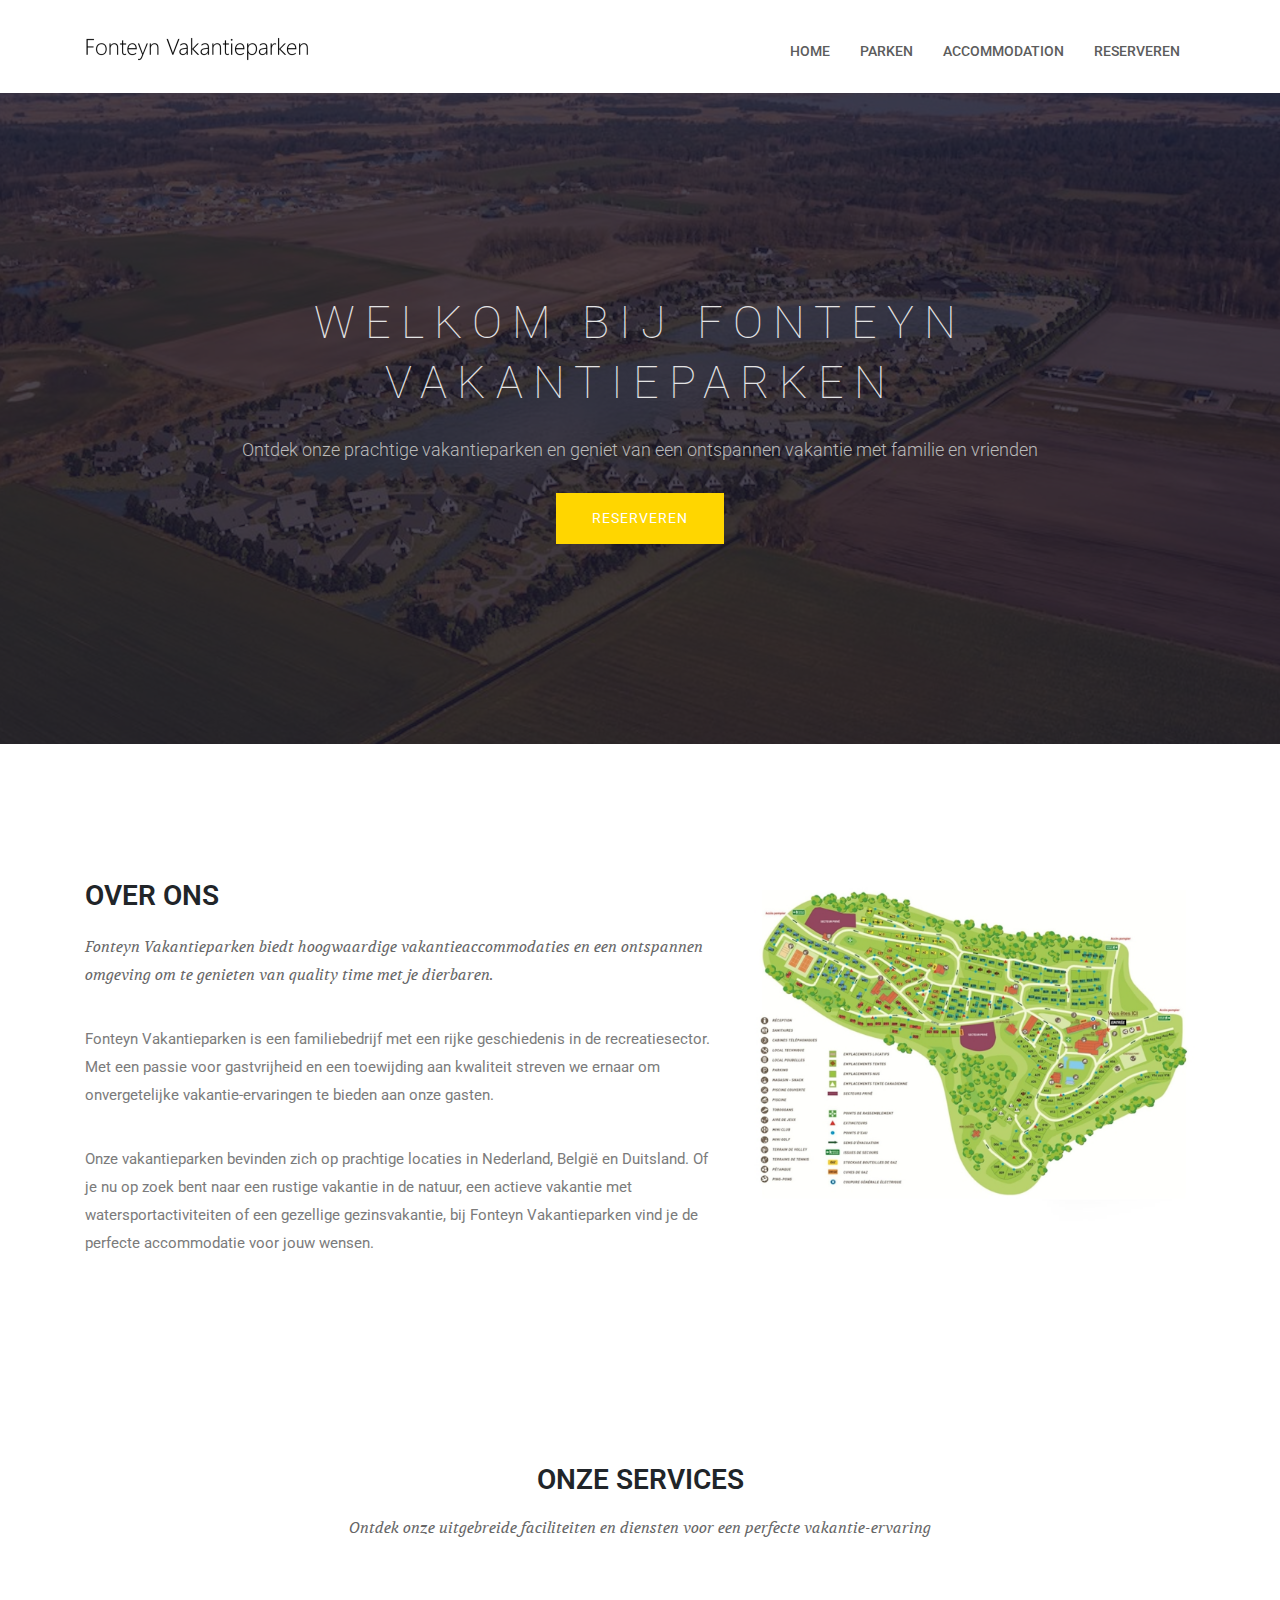
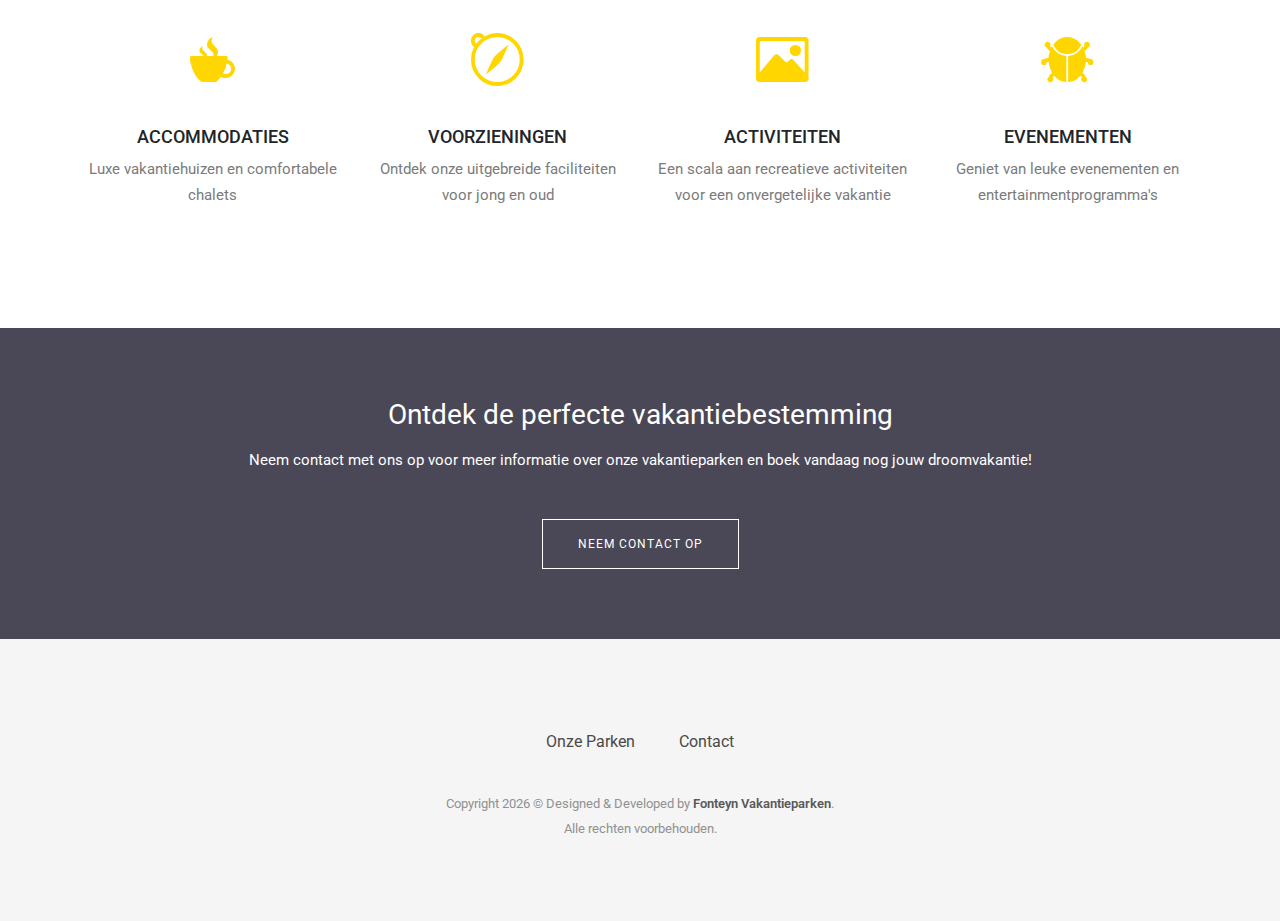
<file: index.html>
<!DOCTYPE html>
<html lang="nl">
<head>
  <meta charset="utf-8">
  <title>Fonteyn Vakantieparken</title>
  <meta http-equiv="X-UA-Compatible" content="IE=edge">
  <meta name="description" content="Fonteyn Vakantieparken">
  <meta name="viewport" content="width=device-width, initial-scale=1.0, maximum-scale=5.0">
  <meta name="author" content="Fonteyn Vakantieparken">
  <link rel="shortcut icon" type="image/x-icon" href="images/favicon.ico"/>
  <link rel="stylesheet" href="plugins/bootstrap/bootstrap.min.css">
  <link rel="stylesheet" href="plugins/Ionicons/css/ionicons.min.css">
  <link rel="stylesheet" href="plugins/animate-css/animate.css">
  <link rel="stylesheet" href="plugins/magnific-popup/magnific-popup.css">
  <link rel="stylesheet" href="plugins/slick/slick.css">
  <link rel="stylesheet" href="css/style.css">
</head>
<body id="body">
<header class="navigation">
  <div class="container">
    <div class="row">
      <div class="col-lg-12">
        <nav class="navbar navbar-expand-lg p-0">
          <a class="navbar-brand" href="index">
            <img src="images/logo.png" alt="Logo" style="height: 30px;">
          </a>
          <button class="navbar-toggler collapsed" type="button" data-toggle="collapse" data-target="#navbarsExample09" aria-controls="navbarsExample09" aria-expanded="false" aria-label="Toggle navigation">
            <span class="ion-android-menu"></span>
          </button>
          <div class="collapse navbar-collapse ml-auto" id="navbarsExample09">
            <ul class="navbar-nav ml-auto">
              <li class="nav-item active">
                <a class="nav-link" href="index">Home</a>
              </li>
              <li class="nav-item @@parken">
                <a class="nav-link" href="parken">Parken</a>
              </li>
              <li class="nav-item @@contact">
                <a class="nav-link" href="contact">accommodation</a>
              </li>
              <li class="nav-item @@over-ons">
                <a class="nav-link" href="login">Reserveren</a>
              </li>
            </ul>
          </div>
        </nav>
      </div>
    </div>
  </div>
</header>

<section class="slider">
  <div class="container">
    <div class="row">
      <div class="col-md-12">
        <div class="block">
          <h1 class="animated fadeInUp">Welkom bij Fonteyn Vakantieparken</h1>
          <p class="animated fadeInUp">Ontdek onze prachtige vakantieparken en geniet van een ontspannen vakantie met familie en vrienden</p>
          <a href="register" class="btn btn-main animated fadeInUp">Reserveren</a>
        </div>
      </div>
    </div>
  </div>
</section>

<section class="about section">
  <div class="container">
    <div class="row">
      <div class="col-md-7">
        <div class="block">
          <div class="section-title">
            <h2>Over ons</h2>
            <p>Fonteyn Vakantieparken biedt hoogwaardige vakantieaccommodaties en een ontspannen omgeving om te genieten van quality time met je dierbaren.</p>
          </div>
          <p>Fonteyn Vakantieparken is een familiebedrijf met een rijke geschiedenis in de recreatiesector. Met een passie voor gastvrijheid en een toewijding aan kwaliteit streven we ernaar om onvergetelijke vakantie-ervaringen te bieden aan onze gasten.</p>
          <p>Onze vakantieparken bevinden zich op prachtige locaties in Nederland, België en Duitsland. Of je nu op zoek bent naar een rustige vakantie in de natuur, een actieve vakantie met watersportactiviteiten of een gezellige gezinsvakantie, bij Fonteyn Vakantieparken vind je de perfecte accommodatie voor jouw wensen.</p>
        </div>
      </div>
      <div class="col-md-5">
        <div class="block">
          <img src="images/wrapper-img.png" alt="Img">
        </div>
      </div>
    </div>
  </div>
</section>

<section class="service">
  <div class="container">
    <div class="row">
      <div class="col-12 text-center">
        <div class="section-title">
          <h2>Onze Services</h2>
          <p>Ontdek onze uitgebreide faciliteiten en diensten voor een perfecte vakantie-ervaring</p>
        </div>
      </div>
    </div>
    <div class="row">
      <div class="col-lg-3 col-md-4 col-sm-6">
        <div class="service-item">
          <i class="icon ion-coffee"></i>
          <h4>Accommodaties</h4>
          <p>Luxe vakantiehuizen en comfortabele chalets</p>
        </div>
      </div>
      <div class="col-lg-3 col-md-4 col-sm-6">
        <div class="service-item">
          <i class="ion-compass"></i>
          <h4>Voorzieningen</h4>
          <p>Ontdek onze uitgebreide faciliteiten voor jong en oud</p>
        </div>
      </div>
      <div class="col-lg-3 col-md-4 col-sm-6">
        <div class="service-item">
          <i class="ion-image"></i>
          <h4>Activiteiten</h4>
          <p>Een scala aan recreatieve activiteiten voor een onvergetelijke vakantie</p>
          </div>
        </div>
        <div class="col-lg-3 col-md-4 col-sm-6">
          <div class="service-item">
            <i class="ion-bug"></i>
            <h4>Evenementen</h4>
            <p>Geniet van leuke evenementen en entertainmentprogramma's</p>
          </div>
        </div>
      </div>
    </div>
  </section>
  
  <section class="call-to-action bg-1 section-sm overly">
    <div class="container">
      <div class="row">
        <div class="col-md-12">
          <div class="block">
            <h2 class="mb-3">Ontdek de perfecte vakantiebestemming</h2>
            <p>Neem contact met ons op voor meer informatie over onze vakantieparken en boek vandaag nog jouw droomvakantie!</p>
            <a class="btn btn-main btn-solid-border" href="contact.html">Neem contact op</a>
          </div>
        </div>
      </div>
    </div>
  </section>
  
  <footer class="footer">
    <div class="container">
      <div class="row">
        <div class="col-md-12">
          <div class="footer-manu">
            <ul>
              <li><a href="parken.html">Onze Parken</a></li>
              <li><a href="contact.html">Contact</a></li>
            </ul>
          </div>
          <p class="copyright mb-0">Copyright <script>document.write(new Date().getFullYear())</script> &copy; Designed & Developed by <a
              href="">Fonteyn Vakantieparken</a>. <br> Alle rechten voorbehouden.
          </p>
        </div>
      </div>
    </div>
  </footer>
  
  <div id="scroll-to-top" class="scroll-to-top">
    <span class="icon ion-ios-arrow-up"></span>
  </div>
  
  <script src="plugins/jquery/jquery.min.js"></script>
  <script src="plugins/bootstrap/bootstrap.min.js"></script>
  <script src="plugins/slick/slick.min.js"></script>
  <script src="plugins/magnific-popup/jquery.magnific-popup.min.js"></script>
  <script src="plugins/shuffle/shuffle.min.js"></script>
  <script src="plugins/SyoTimer/jquery.syotimer.min.js"></script>
  <script src="js/script.js"></script>
  </body>
  </html>
</file>
<file: css/style.css>
/**
 * WEBSITE: https://themefisher.com
 * TWITTER: https://twitter.com/themefisher
 * FACEBOOK: https://www.facebook.com/themefisher
 * GITHUB: https://github.com/themefisher/
 */

@charset "UTF-8";
/*=== MEDIA QUERY ===*/
@import url("https://fonts.googleapis.com/css2?family=Roboto:wght@300;400;500;700&family=Volkhov:ital@1&display=swap");
body {
  line-height: 1.65;
  font-family: "Roboto", sans-serif;
  -webkit-font-smoothing: antialiased;
}

h1,
h2,
h3,
h4,
h5,
h6 {
  font-family: "Roboto", sans-serif;
}

h1,
h2,
h3,
h4,
h5,
h6 {
  font-weight: 400;
}

h1 {
  font-size: 40px;
}

h2 {
  font-size: 28px;
}

h3 {
  font-size: 20px;
}

h4 {
  font-size: 18px;
}

p {
  color: #7B7B7B;
  font-size: 15px;
  font-family: "Roboto", sans-serif;
  line-height: 1.7;
}

ol,
ul {
  margin: 0;
  padding: 0;
  list-style: none;
}

iframe {
  border: 0;
}

a,
a:focus,
a:hover {
  text-decoration: none;
  outline: 0;
  color: #FFD600;
}

blockquote {
  font-size: 18px;
  border-left: 5px solid #FFD600;
  padding: 20px 40px;
  text-align: left;
  color: #777;
}

.navbar-toggle .icon-bar {
  background: #FFD600;
}

input[type=email],
input[type=password],
input[type=text],
input[type=tel] {
  box-shadow: none;
  height: 45px;
  outline: none;
  font-size: 14px;
}
input[type=email]:focus,
input[type=password]:focus,
input[type=text]:focus,
input[type=tel]:focus {
  box-shadow: none;
  border: 1px solid #FFD600;
}

.form-control {
  box-shadow: none;
  border-radius: 0;
}
.form-control:focus {
  box-shadow: none;
  border: 1px solid #FFD600;
}

.slick-slide {
  outline: 0;
}

.btn-main, .btn-small, .btn-transparent {
  background: #FFD600;
  color: #fff;
  display: inline-block;
  font-size: 14px;
  letter-spacing: 1px;
  padding: 14px 35px;
  text-transform: uppercase;
  border-radius: 0;
  transition: all 0.2s ease;
}
.btn-main.btn-icon i, .btn-icon.btn-small i, .btn-icon.btn-transparent i {
  font-size: 16px;
  vertical-align: middle;
  margin-right: 5px;
}
.btn-main:hover, .btn-small:hover, .btn-transparent:hover {
  background: #353240;
  color: #fff;
}

.btn-solid-border {
  border: 1px solid #fff;
  background: transparent;
  color: #fff;
}
.btn-solid-border:hover {
  border: 1px solid #FFD600;
  background: #FFD600;
}

.btn-transparent {
  background: transparent;
  padding: 0;
  color: #FFD600;
}
.btn-transparent:hover {
  background: transparent;
  color: #FFD600;
}

.btn-large {
  padding: 20px 45px;
}
.btn-large.btn-icon i {
  font-size: 16px;
  vertical-align: middle;
  margin-right: 5px;
}

.btn-small {
  padding: 10px 25px;
  font-size: 12px;
}

.btn-round {
  border-radius: 4px;
}

.btn-round-full {
  border-radius: 50px;
}

.btn.active.focus,
.btn:active:focus,
.btn:focus {
  outline: 0;
  box-shadow: none;
}

.mt-10 {
  margin-top: 20px;
}

.mt-20 {
  margin-top: 20px;
}

.mt-30 {
  margin-top: 30px;
}

.mt-40 {
  margin-top: 40px;
}

.mt-50 {
  margin-top: 50px;
}

.btn:focus {
  color: #ddd;
}

.w-100 {
  width: 100%;
}

.margin-0 {
  margin: 0 !important;
}

#preloader {
  background: #fff;
  height: 100%;
  left: 0;
  opacity: 1;
  filter: alpha(opacity=100);
  position: fixed;
  text-align: center;
  top: 0;
  width: 100%;
  z-index: 999999999;
}

.bg-shadow {
  background-color: #fff;
  box-shadow: 0 16px 24px rgba(0, 0, 0, 0.08);
  padding: 20px;
}

.bg-gray {
  background: #f9f9f9;
}

.bg-primary {
  background: #FFD600 !important;
}

.bg-primary-dark {
  background: #4d485d !important;
}

.bg-primary-darker {
  background: #353240 !important;
}

.bg-dark {
  background: #202122 !important;
}

.section {
  padding: 100px 0;
}

.section-sm {
  padding: 70px 0;
}

.title {
  padding: 20px 0 30px;
}
.title h2 {
  font-size: 18px;
  text-align: center;
  text-transform: uppercase;
  letter-spacing: 2px;
}

.section-title {
  margin-bottom: 70px;
}
.section-title h2 {
  text-transform: uppercase;
  font-size: 28px;
  font-weight: 600;
  margin-bottom: 20px;
}
.section-title p {
  font-style: italic;
  color: #666;
  font-family: "Volkhov", serif;
}

.section-subtitle {
  font-size: 28px;
  font-weight: 600;
  margin-bottom: 30px;
}

.page-title {
  padding: 100px 0;
}
.page-title .block {
  text-align: center;
}
.page-title .block h1 {
  color: #fff;
  font-weight: 200;
  letter-spacing: 6px;
  margin-top: 0;
  text-transform: capitalize;
  margin-bottom: 20px;
}
@media (max-width: 992px) {
  .page-title .block h1 {
    font-size: 32px;
  }
}
.page-title .block p {
  color: #fff;
  font-weight: 300;
  margin-bottom: 0;
}

.heading {
  padding-bottom: 60px;
  text-align: center;
}
.heading h2 {
  color: #000;
  font-size: 30px;
  line-height: 40px;
  font-weight: 400;
}
.heading p {
  font-size: 18px;
  line-height: 40px;
  color: #292929;
  font-weight: 300;
}

.page-wrapper {
  padding: 70px 0;
}

.social-media-icons ul li {
  display: inline-block;
}
.social-media-icons ul li a {
  font-size: 18px;
  color: #333;
  display: inline-block;
  padding: 7px 12px;
  color: #fff;
}
.social-media-icons ul li .twitter {
  background: #00aced;
}
.social-media-icons ul li .facebook {
  background: #3b5998;
  padding: 7px 18px;
}
.social-media-icons ul li .googleplus {
  background: #dd4b39;
}
.social-media-icons ul li .dribbble {
  background: #ea4c89;
}
.social-media-icons ul li .instagram {
  background: #bc2a8d;
}

.dropdown-slide {
  position: static;
}
.dropdown-slide .open > a,
.dropdown-slide .open > a:focus,
.dropdown-slide .open > a:hover {
  background: transparent;
}
.dropdown-slide.full-width .dropdown-menu {
  left: 0 !important;
  right: 0 !important;
}
.dropdown-slide:hover .dropdown-menu {
  display: none;
  opacity: 1;
  display: block;
  transform: translate(0px, 0px);
  opacity: 1;
  visibility: visible;
  color: #777;
  transform: translateY(0px);
}
.dropdown-slide .dropdown-menu {
  border-radius: 0;
  opacity: 1;
  visibility: visible;
  position: absolute;
  padding: 15px;
  border: 1px solid #ebebeb;
  box-shadow: 0 2px 4px rgba(0, 0, 0, 0.05);
  position: absolute;
  display: block;
  visibility: hidden;
  opacity: 0;
  transform: translateY(30px);
  transition: visibility 0.2s, opacity 0.2s, transform 500ms cubic-bezier(0.43, 0.26, 0.11, 0.99);
}
@media (max-width: 480px) {
  .dropdown-slide .dropdown-menu {
    transform: none;
  }
}

.commonSelect {
  margin-left: 10px;
  padding-right: 6px;
  position: relative;
}
.commonSelect:before {
  content: "\f3d0";
  font-family: "themefisher-font";
  position: absolute;
  right: -4px;
  top: 4px;
  font-size: 10px;
}
.commonSelect select {
  -webkit-appearance: none;
  -moz-appearance: none;
  cursor: pointer;
  border: none;
  padding: 0;
  height: auto;
  color: #555;
}
.commonSelect select:focus {
  box-shadow: none;
  border: none;
}

.tabCommon .nav-tabs {
  border-bottom: 0;
  margin-bottom: 10px;
}
.tabCommon .nav-tabs li {
  margin-right: 5px;
}
.tabCommon .nav-tabs li a.active {
  background-color: #FFD600;
  border: 1px solid #FFD600;
  color: #ffffff;
}
.tabCommon .nav-tabs a {
  border-radius: 0;
  background: #f9f9f9;
}
.tabCommon .nav-tabs a:hover {
  border: 1px solid transparent;
  background: #FFD600;
  color: #fff;
}
.tabCommon .tab-content {
  padding: 20px;
  border: 1px solid #dedede;
}
.tabCommon .tab-content p {
  margin-bottom: 0;
}

.commonAccordion .panel, .commonAccordion-2 .panel {
  border-radius: 0;
  box-shadow: none;
}
.commonAccordion .panel .panel-heading, .commonAccordion-2 .panel .panel-heading {
  background: transparent;
  padding: 0;
}
.commonAccordion .panel .panel-title, .commonAccordion-2 .panel .panel-title {
  position: relative;
}
.commonAccordion .panel .panel-title a, .commonAccordion-2 .panel .panel-title a {
  display: block;
  font-size: 14px;
  text-transform: uppercase;
  padding: 10px 10px;
}
.commonAccordion .panel .panel-title a:before, .commonAccordion-2 .panel .panel-title a:before {
  color: #555;
  content: "\f209";
  position: absolute;
  right: 25px;
  font-family: "themefisher-font";
}
.commonAccordion .panel .panel-title a.collapsed:before, .commonAccordion-2 .panel .panel-title a.collapsed:before {
  content: "\f217";
}

.list-circle {
  padding-left: 20px;
}
.list-circle li {
  list-style-type: circle;
}

.play-icon {
  border: 1px solid #dedede;
  display: inline-block;
  width: 60px;
  height: 60px;
  border-radius: 50px;
  font-size: 30px;
}
.play-icon i {
  line-height: 60px;
}

.alert-common {
  border-radius: 0;
  border-width: 2px;
}
.alert-common i {
  margin: 0 5px;
  font-size: 16px;
}

.alert-solid {
  background: transparent;
  color: #FFD600;
}

@media (max-width: 480px) {
  .buttonPart li {
    margin-bottom: 8px;
  }
}
@media (max-width: 768px) {
  .buttonPart li {
    margin-bottom: 8px;
  }
}

.overly, .slider, .page-title {
  position: relative;
}
.overly:before, .slider:before, .page-title:before {
  content: "";
  position: absolute;
  left: 0;
  top: 0;
  bottom: 0;
  right: 0;
  width: 100%;
  height: 100%;
  background: #1d192c;
  opacity: 0.8;
}

.owl-dots .owl-dot.active span,
.owl-theme .owl-dots .owl-dot:hover span {
  background: #FFD600 !important;
}

#success,
#error {
  display: none;
}

#wrapper-work {
  overflow: hidden;
  padding-top: 100px;
}
#wrapper-work ul li {
  width: 50%;
  float: left;
  position: relative;
}
#wrapper-work ul li img {
  width: 100%;
  height: 100%;
}
#wrapper-work ul li .items-text {
  position: absolute;
  top: 0;
  bottom: 0;
  left: 0;
  right: 0;
  width: 100%;
  height: 100%;
  color: #fff;
  background: rgba(0, 0, 0, 0.6);
  padding-left: 44px;
  padding-top: 140px;
}
#wrapper-work ul li .items-text h2 {
  padding-bottom: 28px;
  padding-top: 75px;
  position: relative;
}
#wrapper-work ul li .items-text h2:before {
  content: "";
  position: absolute;
  left: 0;
  bottom: 0;
  width: 75px;
  height: 3px;
  background: #fff;
}
#wrapper-work ul li .items-text p {
  padding-top: 30px;
  font-size: 16px;
  line-height: 27px;
  font-weight: 300;
  padding-right: 80px;
}

/*--
	features-work Start 
--*/
#features-work {
  padding-top: 50px;
  padding-bottom: 75px;
}
#features-work .block ul li {
  width: 19%;
  text-align: center;
  display: inline-block;
  padding: 40px 0px;
}

/*--
	Header Start 
--*/
header {
  background: #fff;
  padding: 20px 0;
}
header .navbar {
  margin-bottom: 0px;
  border: 0px;
}
header .navbar-brand {
  padding-top: 5px;
}
header .navbar-default {
  background: none;
  border: 0px;
}
header .navbar-default .navbar-nav {
  padding-top: 10px;
}
header .navbar-default .navbar-nav li a {
  color: #333333;
  padding: 10px 26px;
  font-size: 15px;
}
header .navbar-default .navbar-nav li a:hover {
  color: #000;
}

.navigation {
  background: #fff;
  padding: 20px 0;
}
.navigation .navbar {
  margin-bottom: 0px;
  border: 0px;
}
.navigation .navbar-brand {
  padding-top: 5px;
}
.navigation .navbar-toggler {
  font-size: 36px;
}
.navigation .navbar-toggler:focus {
  outline: 0;
}
.navigation .navbar {
  background: none;
  border: 0px;
}
.navigation .navbar .navbar-nav {
  padding-top: 10px;
}
@media (max-width: 992px) {
  .navigation .navbar .navbar-nav {
    text-align: center;
  }
}
.navigation .navbar .navbar-nav > li > a {
  color: #5C5C5C;
  padding: 10px 15px;
  font-weight: 500;
  font-size: 14px;
  text-transform: uppercase;
  transition: 0.3s;
}
.navigation .navbar .navbar-nav > li > a:hover, .navigation .navbar .navbar-nav > li > a:focus {
  color: #000;
  background: transparent;
}
.navigation .navbar .dropdown-menu {
  border-radius: 0;
  border: none;
  box-shadow: 0 0 25px 0 rgba(0, 0, 0, 0.08);
  padding: 0;
}
@media (max-width: 992px) {
  .navigation .navbar .dropdown-menu {
    text-align: center;
    float: left !important;
    width: 100%;
    margin: 0;
  }
}
.navigation .navbar .dropdown-menu li:first-child {
  margin-top: 10px;
}
.navigation .navbar .dropdown-menu li:last-child {
  margin-bottom: 10px;
}
.navigation .navbar .dropdown-menu a {
  font-weight: normal;
  color: #808080;
  padding: 10px 20px;
  transition: all 0.3s ease;
}
.navigation .navbar .dropdown-menu a:focus, .navigation .navbar .dropdown-menu a:hover {
  background: #FFD600;
  color: #fff;
}

.dropdown-toggle::after {
  display: none;
}

.dropleft .dropdown-menu,
.dropright .dropdown-menu {
  margin: 0;
}

.dropleft .dropdown-toggle::before,
.dropright .dropdown-toggle::after {
  font-weight: bold;
  font-family: "Ionicons";
  border: 0;
  font-size: 10px;
  vertical-align: 1px;
}

.dropleft .dropdown-toggle::before {
  content: "\f3d2";
  margin-right: 7px;
}

.dropright .dropdown-toggle::after {
  content: "\f3d3";
  margin-left: 7px;
}

.dropdown-item {
  padding: 0.8rem 1.5rem;
  text-transform: uppercase;
  font-size: 14px;
  font-weight: 500;
}
@media (max-width: 992px) {
  .dropdown-item {
    padding: 0.6rem 1.5rem;
  }
}

.dropdown-submenu:hover > .dropdown-item,
.dropdown-item:hover {
  background: #FFD600;
  color: #fff !important;
}

.dropdown-item.active {
  text-decoration: underline;
  background-color: transparent;
  color: inherit;
}

.dropdown-submenu.active > .dropdown-toggle {
  text-decoration: underline;
  color: inherit;
}

ul.dropdown-menu li {
  padding-left: 0px !important;
}

@media (min-width: 992px) {
  .dropdown-menu {
    transition: all 0.2s ease-in, visibility 0s linear 0.2s, transform 0.2s linear;
    display: block;
    visibility: hidden;
    opacity: 0;
    min-width: 200px;
  }
  .dropdown-menu li:first-child {
    margin-top: 10px;
  }
  .dropdown-menu li:last-child {
    margin-bottom: 10px;
  }
  .dropleft .dropdown-menu,
.dropright .dropdown-menu {
    margin-top: -10px;
  }
  .dropdown:hover > .dropdown-menu {
    visibility: visible;
    transition: all 0.45s ease 0s;
    opacity: 1;
  }
}
.slider {
  background: url("../images/slider-bg.jpg") no-repeat;
  background-size: cover;
  background-attachment: fixed;
  background-position: 10% 0%;
  padding: 200px 0;
  position: relative;
}
@media (max-width: 992px) {
  .slider {
    padding: 150px 0;
  }
}
.slider .block {
  color: #E3E3E4;
  text-align: center;
}
.slider .block h1 {
  font-weight: 100;
  font-size: 45px;
  line-height: 60px;
  letter-spacing: 10px;
  padding-bottom: 15px;
  text-transform: uppercase;
}
@media (max-width: 992px) {
  .slider .block h1 {
    font-size: 36px;
    line-height: 46px;
  }
}
@media (max-width: 768px) {
  .slider .block h1 {
    font-size: 32px;
    line-height: 42px;
  }
}
.slider .block p {
  margin-bottom: 30px;
  color: #b9b9b9;
  font-size: 18px;
  line-height: 27px;
  font-weight: 300;
}
@media (max-width: 992px) {
  .slider .block p {
    font-size: 16px;
  }
}

.call-to-action {
  padding: 70px 0px;
  text-align: center;
}
.call-to-action h2 {
  color: #fff;
}
.call-to-action p {
  color: #fff;
}
.call-to-action .btn-main, .call-to-action .btn-transparent, .call-to-action .btn-small {
  padding: 15px 35px;
  font-size: 12px;
  margin-top: 30px;
}

.service {
  text-align: center;
  padding: 90px 0;
}
.service .service-item {
  padding-bottom: 30px;
}
.service .service-item i {
  font-size: 60px;
  color: #FFD600;
}
.service .service-item h4 {
  padding-top: 15px;
  margin: 0;
  font-weight: 500;
  text-transform: uppercase;
}
.service .service-item p {
  padding-top: 10px;
  margin: 0;
}

.dark-service .title {
  color: #fff;
}
.dark-service .service-item {
  text-align: center;
  padding: 0 10px;
  padding-top: 30px;
}
@media (max-width: 480px) {
  .dark-service .service-item {
    padding: 0;
    padding-top: 30px;
  }
}
.dark-service .service-item i {
  font-size: 50px;
  color: #fff;
}
.dark-service .service-item h4 {
  color: #fff;
  padding-top: 15px;
  margin: 0;
  font-weight: 500;
  text-transform: uppercase;
  margin-bottom: 5px;
}
.dark-service .service-item p {
  padding-top: 10px;
  margin: 0;
}

.service-about p {
  line-height: 28px;
}

.service-arrow .block {
  padding: 70px 30px;
  text-align: center;
}
@media (max-width: 480px) {
  .service-arrow .block {
    padding: 60px 10px;
  }
}
.service-arrow .block i {
  font-size: 40px;
  display: inline-block;
  margin-bottom: 15px;
}
.service-arrow .block p {
  color: #fff;
  margin-bottom: 0;
}
.service-arrow .block h3 {
  font-size: 24px;
}

.service-list .block {
  padding: 30px;
  margin-bottom: 20px;
  background: #fff;
}
@media (max-width: 480px) {
  .service-list .block {
    padding: 30px 20px;
  }
}
.service-list .block p {
  margin-bottom: 0;
}

.feature {
  background: url("../img/featue-bg.jpg");
  background-position: 50% 94px;
  display: block;
  position: relative;
  background-attachment: fixed;
  background-repeat: no-repeat;
  background-position: center center;
  background-size: cover;
  padding: 100px 0;
}
@media (max-width: 768px) {
  .feature {
    background-image: none !important;
    background-color: #F2F2F2 !important;
  }
}
.feature h2 {
  margin-bottom: 30px;
}
.feature p {
  color: #8d8f92;
  margin-bottom: 20px;
}
.feature .btn-view-works {
  background: #FFD600;
  color: #fff;
  padding: 10px 20px;
}

.portfolio-work {
  padding: 80px 0;
}
.portfolio-work .block .portfolio-menu {
  text-align: center;
}
.portfolio-work .block .portfolio-menu .btn-group {
  margin-bottom: 40px;
}
@media (max-width: 992px) {
  .portfolio-work .block .portfolio-menu .btn-group {
    display: block;
  }
}
.portfolio-work .block .portfolio-menu .btn-group label {
  display: inline-block;
  border: 1px solid #dedede;
  padding: 8px 25px;
  cursor: pointer;
  font-size: 15px;
  color: #333333;
  outline: 0;
  background: #fff;
  margin: 3px 2px;
  border-radius: 0;
  transition: all 0.3s ease;
}
.portfolio-work .block .portfolio-menu .btn-group label.active {
  background-color: #FFD600;
  border-color: #FFD600;
  color: #fff;
}

.portfolio-item {
  position: relative;
  padding: 0;
}
.portfolio-item img {
  width: 100%;
  height: auto;
}
.portfolio-item:hover .portfolio-hover {
  visibility: visible;
  opacity: 1;
}
.portfolio-item:hover .portfolio-content {
  transform: translateY(-50%);
}
.portfolio-hover {
  position: absolute;
  height: 100%;
  width: 100%;
  top: 0;
  left: 0;
  background: rgba(60, 55, 55, 0.5);
  visibility: hidden;
  opacity: 0;
  transition: 0.3s ease;
}
.portfolio-content {
  position: absolute;
  left: 0;
  right: 0;
  top: 50%;
  transform: translateY(-40%);
  text-align: center;
  padding: 20px;
  transition: inherit;
}
.portfolio-content * {
  color: #fff;
}
.portfolio-content a {
  display: block;
  transition: 0.2s ease;
}
.portfolio-content a:hover {
  color: #fff;
  opacity: 0.8;
}
.portfolio-content a i {
  font-size: 30px;
}
.portfolio-content a.h3 {
  margin-top: 0;
}

.portfolio-single-page .project-details h4 {
  margin-bottom: 20px;
  padding-bottom: 10px;
  border-bottom: 2px dashed #dedede;
}
.portfolio-single-page .project-details span {
  color: #838383;
  width: 180px;
  display: inline-block;
}
.portfolio-single-page .project-details strong {
  color: #313131;
  font-weight: normal;
}
.portfolio-single-page .project-details ul li {
  margin-bottom: 10px;
}

.portfolio-single-slider {
  cursor: -webkit-grab;
  cursor: grab;
}

.testimonial {
  padding: 100px 0;
}
.testimonial .block h2 {
  line-height: 27px;
  color: #5C5C5C;
  padding-top: 110px;
}
.testimonial .block p {
  padding-top: 50px;
  color: #7B7B7B;
}
.testimonial .counter-box li {
  width: 50%;
  float: left;
  text-align: center;
  margin: 30px 0 30px;
}
.testimonial .testimonial-carousel {
  border: 1px solid #dedede;
  padding: 24px;
}
.testimonial .testimonial-carousel i {
  font-size: 35px;
}
.testimonial .testimonial-carousel p {
  font-family: "Volkhov", serif;
  line-height: 28px;
  padding-bottom: 20px;
}
.testimonial .testimonial-carousel .user img {
  padding-bottom: 0px;
  border-radius: 500px;
  width: 80px;
  display: inline-block;
}
.testimonial .testimonial-carousel .user p {
  font-family: "Roboto", sans-serif;
  padding-bottom: 0;
  margin-top: 6px;
  font-size: 12px;
  line-height: 20px;
}
.testimonial .testimonial-carousel .user p span {
  display: block;
  color: #353241;
  font-weight: 600;
}
.testimonial .testimonial-carousel .owl-carousel .owl-pagination div {
  border: 1px solid #1D1D1D;
  border-radius: 500px;
  display: inline-block;
  height: 10px;
  margin-right: 15px;
  width: 10px;
}
.testimonial .testimonial-carousel .owl-carousel .owl-pagination div.active {
  background: #5C5C5C;
  font-size: 30px;
  display: inline-block;
  border: 0px;
}

.counter-box i {
  font-size: 35px;
}
.counter-box h4 {
  font-size: 30px;
  font-weight: bold;
}
.counter-box span {
  color: #555;
}

.contact-form {
  padding-top: 70px;
  padding-bottom: 35px;
}
.contact-form .block .form-group {
  padding-bottom: 15px;
  margin: 0px;
}
.contact-form .block .form-group .form-control {
  background: #F6F8FA;
  height: 60px;
  padding: 10px 20px;
  border: 1px solid #EEF2F6;
  box-shadow: none;
  width: 100%;
}
.contact-form .block .form-group-2 {
  margin-bottom: 13px;
}
.contact-form .block .form-group-2 textarea {
  background: #F6F8FA;
  height: 135px;
  border: 1px solid #EEF2F6;
  box-shadow: none;
  width: 100%;
  padding: 15px 20px;
}
.contact-form .block button {
  width: 100%;
  height: 60px;
  background: #47424C;
  border: none;
  color: #fff;
  font-size: 18px;
}

.address-block li {
  margin-bottom: 10px;
}
.address-block li i {
  margin-right: 15px;
  font-size: 20px;
  width: 20px;
}

.social-icons {
  margin-top: 40px;
}
.social-icons li {
  display: inline-block;
  margin: 0 6px;
}
.social-icons a {
  display: inline-block;
}
.social-icons i {
  color: #2C2C2C;
  margin-right: 25px;
  font-size: 25px;
}

.google-map {
  position: relative;
}

.google-map .map {
  width: 100%;
  height: 300px;
}

.contact-box {
  padding-top: 35px;
  padding-bottom: 58px;
}
.contact-box .block img {
  width: 100%;
}
.contact-box .block h2 {
  font-weight: 300;
  color: #000;
  font-size: 28px;
  padding-bottom: 30px;
}
.contact-box .block p {
  color: #5C5C5C;
  display: block;
}

/*=================================================================
  Pricing section
==================================================================*/
.pricing-table .pricing-item {
  padding: 40px 20px;
  background: #fff;
  box-shadow: 0 8px 15px 0 rgba(5, 57, 106, 0.06);
}
.pricing-table .pricing-item a.btn-main, .pricing-table .pricing-item a.btn-transparent, .pricing-table .pricing-item a.btn-small {
  text-transform: uppercase;
  margin-top: 20px;
}
.pricing-table .pricing-item li {
  font-weight: 400;
  padding: 6px 0;
  color: #666;
}
.pricing-table .pricing-item li i {
  margin-right: 6px;
  color: #FFD600;
}
.pricing-table .price-title {
  padding: 30px 0 20px;
}
.pricing-table .price-title > h3 {
  font-weight: 700;
  margin: 0 0 5px;
  font-size: 15px;
  text-transform: uppercase;
}
.pricing-table .price-title > p {
  font-size: 14px;
  font-weight: 400;
  line-height: 18px;
  margin-top: 5px;
}
.pricing-table .price-title .value {
  color: #FFD600;
  font-size: 50px;
  padding: 10px 0;
}

.product-item {
  margin-bottom: 30px;
}
.product-item .product-thumb {
  position: relative;
}
.product-item .product-thumb img {
  width: 100%;
  height: auto;
}
.product-item .product-thumb .bage {
  position: absolute;
  top: 12px;
  right: 12px;
  background: #000;
  color: #fff;
  font-size: 12px;
  padding: 4px 12px;
  font-weight: 300;
  display: inline-block;
}
.product-item .product-thumb:before {
  transition: 0.3s all;
  opacity: 0;
  background: rgba(0, 0, 0, 0.6);
  content: "";
  position: absolute;
  top: 0;
  right: 0;
  left: 0;
  bottom: 0;
}
.product-item .product-thumb .preview-meta {
  position: absolute;
  text-align: center;
  bottom: 0;
  left: 0;
  width: 100%;
  justify-content: center;
  opacity: 0;
  transition: 0.2s;
  transform: translateY(10px);
}
.product-item .product-thumb .preview-meta li {
  display: inline-block;
}
.product-item .product-thumb .preview-meta li a,
.product-item .product-thumb .preview-meta li span {
  background: #fff;
  padding: 10px 16px;
  cursor: pointer;
  display: inline-block;
  font-size: 18px;
}
.product-item .product-thumb .preview-meta li a:hover,
.product-item .product-thumb .preview-meta li span:hover {
  background: #FFD600;
  color: #fff;
}
.product-item:hover .product-thumb:before {
  opacity: 1;
}
.product-item:hover .preview-meta {
  opacity: 1;
  transform: translateY(-20px);
}
.product-item .product-content {
  text-align: center;
}
.product-item .product-content h4 {
  font-size: 14px;
  font-weight: 400;
  margin-top: 15px;
  margin-bottom: 6px;
}
.product-item .product-content h4 a {
  color: #000;
}

.product-modal {
  background: rgba(255, 255, 255, 0.9);
  text-align: center;
  padding: 0 !important;
}
.product-modal:before {
  content: "";
  display: inline-block;
  height: 100%;
  vertical-align: middle;
  margin-right: -4px;
}
.product-modal.fade .modal-dialog {
  transform: translate(0, 0);
}
.product-modal .close {
  width: 50px;
  float: none;
  position: absolute;
  right: 20px;
  z-index: 9;
  top: 20px;
  font-size: 30px;
  outline: none;
}
.product-modal .modal-dialog {
  width: 900px;
  display: inline-block;
  text-align: left;
  vertical-align: middle;
}
@media (max-width: 480px) {
  .product-modal .modal-dialog {
    width: 100%;
  }
}
@media (max-width: 768px) {
  .product-modal .modal-dialog {
    width: 100%;
  }
}
.product-modal .modal-content {
  border-radius: 0;
  box-shadow: none;
  border: none;
}
.product-modal .modal-content .modal-body {
  padding: 30px;
}
.product-modal .modal-content .modal-body .modal-image img {
  width: 100%;
  height: auto;
}
.product-modal .modal-content .modal-body .product-short-details h2 {
  margin-top: 0;
  font-size: 22px;
  font-weight: 400;
}
.product-modal .modal-content .modal-body .product-short-details h2 a {
  color: #000;
}
@media (max-width: 480px) {
  .product-modal .modal-content .modal-body .product-short-details h2 {
    margin-top: 15px;
  }
}
@media (max-width: 768px) {
  .product-modal .modal-content .modal-body .product-short-details h2 {
    margin-top: 15px;
  }
}
.product-modal .modal-content .modal-body .product-short-details .product-price {
  font-size: 30px;
  margin: 20px 0;
}
@media (max-width: 480px) {
  .product-modal .modal-content .modal-body .product-short-details .product-price {
    margin: 10px 0;
  }
}
.product-modal .modal-content .modal-body .product-short-details .btn-main, .product-modal .modal-content .modal-body .product-short-details .btn-transparent, .product-modal .modal-content .modal-body .product-short-details .btn-small {
  margin-top: 20px;
}
.product-modal .modal-content .modal-body .product-short-details .btn-transparent {
  color: #444;
  border-bottom: 1px solid #dedede;
}

.product-shorting {
  margin-bottom: 30px;
}
.product-shorting span {
  margin-right: 15px;
}

.product-category ul {
  padding-left: 15px;
}
.product-category ul li {
  margin-bottom: 4px;
}
.product-category ul li a {
  color: #666;
}
.product-category ul li a:hover {
  color: #000;
}

.single-product {
  padding: 60px 0 40px;
}
.single-product .breadcrumb {
  background: transparent;
}
.single-product .breadcrumb li {
  color: #000;
  font-weight: 200;
}
.single-product .breadcrumb li a {
  color: #000;
  font-weight: 200;
}
.single-product .product-pagination li {
  display: inline-block;
  margin: 0 8px;
}
.single-product .product-pagination li + li:before {
  padding: 0 8px 0 0;
  color: #ccc;
  content: "/ ";
}
.single-product .product-pagination li a {
  color: #000;
  font-weight: 200;
}
.single-product .product-pagination li a i {
  vertical-align: middle;
}

.single-product-slider .carousel .carousel-inner .carousel-caption {
  text-shadow: none;
  text-align: left;
  top: 20%;
  bottom: auto;
}
.single-product-slider .carousel .carousel-inner .carousel-caption h1 {
  font-size: 50px;
  font-weight: 100;
  color: #000;
}
.single-product-slider .carousel .carousel-inner .carousel-caption p {
  width: 50%;
  font-weight: 200;
}
.single-product-slider .carousel .carousel-inner .carousel-caption .btn-main, .single-product-slider .carousel .carousel-inner .carousel-caption .btn-transparent, .single-product-slider .carousel .carousel-inner .carousel-caption .btn-small {
  margin-top: 20px;
}
.single-product-slider .carousel .carousel-control {
  bottom: auto;
  background: #fff;
  width: 6%;
  padding: 10px 0;
}
.single-product-slider .carousel .carousel-control i {
  font-size: 40px;
  text-shadow: none;
  color: #555;
}
.single-product-slider .carousel .carousel-indicators li img {
  height: auto;
  width: 60px;
}
.single-product-slider .carousel .carousel-control.right,
.single-product-slider .carousel .carousel-control.left {
  background-image: none;
  top: 40%;
}

.single-product-slider .carousel-indicators {
  margin: 10px 0 0;
  overflow: auto;
  position: static;
  text-align: left;
  white-space: nowrap;
  width: 100%;
  overflow: hidden;
}
.single-product-slider .carousel-indicators li {
  background-color: transparent;
  border-radius: 0;
  display: inline-block;
  height: auto;
  margin: 0 !important;
  width: auto;
}
.single-product-slider .carousel-indicators li.active img {
  opacity: 1;
}
.single-product-slider .carousel-indicators li:hover img {
  opacity: 0.75;
}
.single-product-slider .carousel-indicators li img {
  display: block;
  opacity: 0.5;
}

.single-product-details .color-swatches {
  display: flex;
  align-items: center;
}
.single-product-details .color-swatches span {
  width: 100px;
  color: #000;
  font-size: 13px;
  font-weight: 600;
}
.single-product-details .color-swatches a {
  display: inline-block;
  width: 36px;
  height: 36px;
  margin-right: 5px;
}
.single-product-details .color-swatches li {
  display: inline-block;
}
.single-product-details .color-swatches .swatch-violet {
  background-color: #8da1cd;
}
.single-product-details .color-swatches .swatch-black {
  background-color: #000;
}
.single-product-details .color-swatches .swatch-cream {
  background-color: #e6e2d6;
}
.single-product-details .product-size {
  margin-top: 20px;
  display: flex;
  align-items: center;
}
.single-product-details .product-size span {
  width: 100px;
  color: #000;
  font-size: 13px;
  font-weight: 600;
  display: inline-block;
}
.single-product-details .product-size .form-control {
  display: inline-block;
  width: 130px;
  letter-spacing: 2px;
  text-transform: uppercase;
  color: #000;
  font-size: 12px;
  border: 1px solid #e5e5e5;
  border-radius: 0px;
  box-shadow: none;
}
.single-product-details .product-category {
  margin-top: 20px;
}
.single-product-details .product-category > span {
  width: 100px;
  color: #000;
  font-size: 13px;
  font-weight: 600;
  display: inline-block;
}
.single-product-details .product-category ul {
  width: 140px;
  display: inline-block;
}
.single-product-details .product-category ul li {
  display: inline-block;
  margin: 5px;
}
.single-product-details .product-quantity {
  margin-top: 20px;
  display: flex;
  align-items: center;
}
.single-product-details .product-quantity > span {
  width: 100px;
  color: #000;
  font-size: 13px;
  font-weight: 600;
  display: inline-block;
}
.single-product-details .product-quantity .product-quantity-slider {
  width: 140px;
  display: inline-block;
}
.single-product-details .product-quantity .product-quantity-slider input {
  height: 34px;
}
.single-product-details .product-quantity .product-quantity-slider .input-group-btn:first-child > .btn,
.single-product-details .product-quantity .product-quantity-slider .p-quantity .input-group-btn:first-child > .btn-group {
  margin-right: -2px;
}
.single-product-details .product-quantity .product-quantity-slider button {
  border-radius: 0;
}

.bootstrap-touchspin .input-group-btn-vertical {
  position: relative;
  white-space: nowrap;
  width: 1%;
  vertical-align: middle;
  display: table-cell;
}

.bootstrap-touchspin .input-group-btn-vertical > .btn {
  display: block;
  float: none;
  width: 100%;
  max-width: 100%;
  padding: 8px 10px;
  margin-left: -1px;
  position: relative;
}

.bootstrap-touchspin .input-group-btn-vertical .bootstrap-touchspin-up {
  border-radius: 0;
  border-top-right-radius: 4px;
}

.bootstrap-touchspin .input-group-btn-vertical .bootstrap-touchspin-down {
  margin-top: -2px;
  border-radius: 0;
  border-bottom-right-radius: 4px;
}

.bootstrap-touchspin .input-group-btn-vertical i {
  position: absolute;
  top: 3px;
  left: 5px;
  font-size: 9px;
  font-weight: normal;
}

.clients-logo-section {
  padding-top: 30px;
  padding-bottom: 75px;
}
.clients-logo-section .clients-logo-img {
  padding: 0px 50px;
}

.clients-logo img {
  width: auto !important;
  padding: 20px;
}

.about .block h2 {
  padding-top: 35px;
  margin: 0;
}
.about .block p {
  padding-top: 20px;
  line-height: 28px;
}
.about .block img {
  width: 100%;
}
.about .about-img {
  overflow: hidden;
}
.about .about-img:hover img {
  transform: scale3D(1.1, 1.1, 1);
}
.about .about-img img {
  opacity: 0.6;
  transition: all 0.5s ease-out;
}
.about .section-title {
  margin-bottom: 0px;
}

.instagram-feed a {
  margin: 6px;
  margin-right: 10px;
  display: inline-block;
  margin-bottom: 10px;
  width: 23.5%;
}
@media (max-width: 768px) {
  .instagram-feed a {
    width: 49%;
    margin: 3px;
  }
}
@media (max-width: 480px) {
  .instagram-feed a {
    width: 100%;
    margin: 3px;
  }
}
.instagram-feed a:hover img {
  filter: grayscale(10);
}
.instagram-feed a img {
  width: 100%;
}

.dashboard-menu .active {
  background: #FFD600;
  color: #fff;
  border: 1px solid #FFD600;
}
.dashboard-menu li {
  padding: 0;
  margin: 0 3px;
}
.dashboard-menu li a {
  padding: 10px 20px;
  border: 1px solid #dedede;
}
@media (max-width: 768px) {
  .dashboard-menu li a {
    padding: 10px 15px;
  }
}
@media (max-width: 480px) {
  .dashboard-menu li a {
    padding: 10px 5px;
  }
}
@media (max-width: 400px) {
  .dashboard-menu li a {
    padding: 10px 5px;
    font-size: 12px;
  }
}

.dashboard-wrapper {
  border: 1px solid #dedede;
  margin-top: 30px;
  padding: 20px;
}
.dashboard-wrapper h2 {
  font-size: 18px;
}
.dashboard-wrapper h4 {
  font-size: 16px;
}
.dashboard-wrapper .user-img {
  width: 120px;
  border-radius: 100px;
}

.dashboard-user-profile .user-img {
  width: 180px;
}
.dashboard-user-profile .user-profile-list {
  margin-top: 30px;
  padding-left: 30px;
}
.dashboard-user-profile .user-profile-list li {
  margin-bottom: 8px;
}
.dashboard-user-profile .user-profile-list span {
  font-weight: bold;
  margin-right: 5px;
  width: 100px;
  display: inline-block;
}

/*=================================================================
  Single Blog Page
==================================================================*/
.post.post-single {
  border: none;
}
.post.post-single .post-thumb {
  margin-top: 30px;
}

.post-sub-heading {
  border-bottom: 1px solid #dedede;
  padding-bottom: 20px;
  letter-spacing: 2px;
  text-transform: uppercase;
  font-size: 16px;
  margin-bottom: 20px;
}

.post-social-share {
  margin-bottom: 50px;
}

.post-comments {
  margin: 30px 0;
}
.post-comments .media {
  margin-top: 40px;
}
@media (max-width: 480px) {
  .post-comments .media {
    display: block;
  }
}
.post-comments .media > .pull-left {
  padding-right: 20px;
}
@media (max-width: 480px) {
  .post-comments .media > .pull-left {
    display: inline-block;
    margin-bottom: 15px;
  }
}
.post-comments .comment-author {
  margin-top: 0;
  margin-bottom: 0px;
  font-weight: 500;
}
.post-comments .comment-author a {
  color: #FFD600;
  font-size: 14px;
  text-transform: uppercase;
}
.post-comments time {
  margin: 0 0 5px;
  display: inline-block;
  color: #808080;
  font-size: 12px;
}
.post-comments .comment-button {
  color: #FFD600;
  display: inline-block;
  margin-left: 5px;
  font-size: 12px;
}
.post-comments .comment-button i {
  margin-right: 5px;
  display: inline-block;
}
.post-comments .comment-button:hover {
  color: #FFD600;
}

.post-excerpt {
  margin-bottom: 60px;
}
.post-excerpt h3 a {
  color: #000;
}
.post-excerpt p {
  margin: 0 0 30px;
}
.post-excerpt blockquote.quote-post {
  margin: 20px 0;
  margin-bottom: 30px;
}
.post-excerpt blockquote.quote-post p {
  line-height: 30px;
  font-size: 20px;
  color: #FFD600;
  margin-bottom: 0;
}

.single-blog {
  background-color: #fff;
  margin-bottom: 50px;
  padding: 20px;
}

.blog-subtitle {
  font-size: 15px;
  padding-bottom: 10px;
  border-bottom: 1px solid #dedede;
  margin-bottom: 25px;
  text-transform: uppercase;
}

.next-prev {
  border-bottom: 1px solid #dedede;
  border-top: 1px solid #dedede;
  margin: 20px 0;
  padding: 25px 0;
}
.next-prev a {
  color: #000;
}
.next-prev a:hover {
  color: #FFD600;
}
.next-prev .prev-post i {
  margin-right: 10px;
}
.next-prev .next-post i {
  margin-left: 10px;
}

.social-profile ul li {
  margin: 0 10px 0 0;
  display: inline-block;
}
.social-profile ul li a {
  color: #4e595f;
  display: block;
  font-size: 16px;
}
.social-profile ul li a i:hover {
  color: #FFD600;
}

.comments-section {
  margin-top: 35px;
}

.author-about {
  margin-top: 40px;
}

.post-author {
  margin-right: 20px;
}

.post-author > img {
  border: 1px solid #dedede;
  max-width: 120px;
  padding: 5px;
  width: 100%;
}

.comment-list ul {
  margin-top: 20px;
}
.comment-list ul li {
  margin-bottom: 20px;
}

.comment-wrap {
  border: 1px solid #dedede;
  border-radius: 1px;
  margin-left: 20px;
  padding: 10px;
  position: relative;
}
.comment-wrap .author-avatar {
  margin-right: 10px;
}
.comment-wrap .media .media-heading {
  font-size: 14px;
  margin-bottom: 8px;
}
.comment-wrap .media .media-heading a {
  color: #FFD600;
  font-size: 13px;
}
.comment-wrap .media .comment-meta {
  font-size: 12px;
  color: #888;
}
.comment-wrap .media p {
  margin-top: 15px;
}

.comment-reply-form {
  margin-top: 80px;
}
.comment-reply-form input,
.comment-reply-form textarea {
  height: 35px;
  border-radius: 0;
  box-shadow: none;
}
.comment-reply-form input:focus,
.comment-reply-form textarea:focus {
  box-shadow: none;
  border: 1px solid #FFD600;
}
.comment-reply-form textarea,
.comment-reply-form .btn-main,
.comment-reply-form .btn-transparent,
.comment-reply-form .btn-small {
  height: auto;
}

.bg-1 {
  background-image: url("../images/call-to-action-bg.jpg");
  background-size: cover;
  background-repeat: no-repeat;
  background-attachment: fixed;
}

.bg-2 {
  background: url("../images/featue-bg.jpg");
  background-size: cover;
  background-attachment: fixed;
}

.widget {
  margin-bottom: 30px;
}
.widget .widget-title {
  margin-bottom: 15px;
  padding-bottom: 10px;
  font-size: 16px;
  color: #333;
  font-weight: 500;
  border-bottom: 1px solid #dedede;
}
.widget.widget-latest-post .media {
  margin-bottom: 10px;
}
.widget.widget-latest-post .media .media-object {
  width: 90px;
  height: auto;
  margin-right: 15px;
}
.widget.widget-latest-post .media .media-heading {
  margin-bottom: 0;
}
.widget.widget-latest-post .media .media-heading a {
  color: #000;
  font-size: 16px;
  transition: 0.3s;
}
.widget.widget-latest-post .media .media-heading a:hover {
  color: #FFD600;
}
.widget.widget-latest-post .media p {
  font-size: 12px;
  color: #808080;
}
.widget.widget-category ul li a {
  color: #837f7e;
  transition: all 0.3s ease;
  border: 1px solid #eee;
  display: block;
  padding: 8px 15px;
  margin-bottom: -1px;
}
.widget.widget-category ul li a:before {
  padding-right: 10px;
}
.widget.widget-category ul li a:hover {
  color: #FFD600;
  padding-left: 20px;
}
.widget.widget-tag ul li {
  margin-bottom: 10px;
  display: inline-block;
  margin-right: 5px;
}
.widget.widget-tag ul li a {
  color: #837f7e;
  display: inline-block;
  padding: 8px 15px;
  border: 1px solid #dedede;
  border-radius: 30px;
  font-size: 14px;
  transition: all 0.3s ease;
}
.widget.widget-tag ul li a:hover {
  color: #fff;
  background: #FFD600;
  border: 1px solid #FFD600;
}

/*=================================================================
  Latest Posts
==================================================================*/
.blog {
  background: #F6F6F6;
}

.post {
  background: #fff;
  margin-bottom: 40px;
  padding-bottom: 20px;
}
.post .post-media.post-thumb img {
  width: 100%;
  height: auto;
}
.post .post-media.post-media-audio iframe {
  width: 100%;
}
.post .post-title {
  margin-top: 10px;
  margin: 25px 0 0;
  text-transform: capitalize;
  font-size: 26px;
  margin-bottom: 20px;
}
.post .post-title a {
  color: #FFD600;
}
.post .post-title a:hover {
  color: #FFD600;
}
.post .post-meta {
  font-size: 13px;
  margin-top: 10px;
  text-transform: uppercase;
}
.post .post-meta ul li {
  display: inline-block;
  color: #909090;
  margin-right: 20px;
  font-size: 12px;
  letter-spacing: 0.5px;
}
.post .post-meta ul li a {
  color: #909090;
}
.post .post-meta ul li a:hover {
  color: #FFD600;
}
.post .post-meta .post-author {
  color: #000;
}
.post .post-content {
  margin-top: 20px;
}
.post .post-content p {
  line-height: 26px;
}
.post .post-content .btn-main, .post .post-content .btn-transparent, .post .post-content .btn-small {
  padding: 10px 20px;
  margin: 15px 0;
  font-size: 12px;
}

.post-pagination {
  margin-top: 40px;
}
@media (max-width: 480px) {
  .post-pagination {
    display: block;
  }
}
.post-pagination > li {
  margin: 5px;
  display: inline-block;
  font-size: 14px;
}
.post-pagination > li > a {
  color: #000;
  padding: 10px 15px;
  border-radius: 0 !important;
  transition: all 0.3s ease;
}
.post-pagination > li > a:hover {
  color: #fff;
  background: #FFD600;
  border: 1px solid #FFD600;
}
.post-pagination > li.active > a {
  background: #FFD600 !important;
  border: 1px solid #FFD600 !important;
}
.post-pagination > li:first-child > a,
.post-pagination > li:last-child > a {
  border-radius: 0;
}

.page-link:focus {
  box-shadow: none;
}

.coming-soon {
  background: url("../images/backgrounds/coming-soon.jpg");
  background-repeat: no-repeat;
  background-size: cover;
  color: #fff;
  display: flex;
  align-items: center;
  min-height: 100vh;
  padding: 70px 0;
}
@media (max-width: 400px) {
  .coming-soon {
    padding: 50px 0;
  }
}
@media (max-width: 480px) {
  .coming-soon {
    padding: 50px 0;
  }
}
.coming-soon .block h1 {
  line-height: 65px;
  font-size: 55px;
  font-weight: 600;
  text-transform: uppercase;
  margin-bottom: 0;
}
@media (max-width: 400px) {
  .coming-soon .block h1 {
    font-size: 40px;
    line-height: 50px;
  }
}
@media (max-width: 480px) {
  .coming-soon .block h1 {
    font-size: 40px;
    line-height: 50px;
  }
}
.coming-soon .block p {
  color: #fff;
  margin-top: 10px;
  font-size: 14px;
}
.coming-soon .block .count-down {
  margin-top: 50px;
}
.coming-soon .block .count-down .syotimer-cell {
  width: 25%;
  padding: 15px;
  display: inline-block;
  background: rgba(101, 94, 122, 0.48);
}
@media (max-width: 400px) {
  .coming-soon .block .count-down .syotimer-cell {
    width: 50%;
    margin-bottom: 10px;
  }
}
@media (max-width: 480px) {
  .coming-soon .block .count-down .syotimer-cell {
    width: 50%;
  }
}
.coming-soon .block .count-down .syotimer-cell .syotimer-cell__value {
  font-size: 80px;
  line-height: 80px;
  text-align: center;
  position: relative;
  font-weight: bold;
}
@media (max-width: 400px) {
  .coming-soon .block .count-down .syotimer-cell .syotimer-cell__value {
    font-size: 50px;
  }
}
.coming-soon .block .count-down .syotimer-cell .syotimer-cell__unit {
  font-weight: normal;
}
@media (max-width: 768px) {
  .coming-soon .block .count-down ul li {
    font-size: 50px;
  }
}
@media (max-width: 480px) {
  .coming-soon .block .count-down ul li {
    font-size: 50px;
  }
}
@media (max-width: 400px) {
  .coming-soon .block .count-down ul li {
    font-size: 40px;
  }
}
.coming-soon .block .count-down ul li:before {
  content: ":";
  font-size: 20pt;
  opacity: 0.7;
  position: absolute;
  right: 0px;
  top: 0px;
}
.coming-soon .block .count-down ul li:last-child:before {
  content: "";
}
.coming-soon .block .count-down div:after {
  content: " " attr(data-interval-text);
  font-size: 20px;
  font-weight: normal;
  text-transform: capitalize;
  display: block;
}
.coming-soon .block .copyright-text {
  font-size: 12px;
}
.coming-soon .block .copyright-text a {
  color: #fff;
  font-weight: 600;
}

.shopping .widget-title {
  font-weight: 400;
  border-bottom: 1px solid #dedede;
  padding-bottom: 15px;
  margin-bottom: 15px;
  text-transform: uppercase;
  letter-spacing: 1px;
  font-size: 16px;
}

.checkout .block {
  padding: 15px;
  margin-bottom: 10px;
}

.checkout-form .form-group {
  position: relative;
  margin-bottom: 8px;
}
.checkout-form .form-group label {
  position: absolute;
  top: 18px;
  left: 15px;
  right: auto;
  bottom: auto;
  color: #888;
  font-size: 10px;
  font-weight: 400;
  text-transform: uppercase;
  opacity: 1 !important;
  width: 85px;
}
.checkout-form .form-group input {
  border-radius: 0;
  display: block;
  padding: 6px 10px 5px 100px;
  -moz-appearance: none;
  -webkit-appearance: none;
  height: 50px;
}
.checkout-form .checkout-country-code .form-group {
  float: left;
}
.checkout-form .checkout-country-code .form-group:first-child {
  width: calc(45% - 2px);
  margin-right: 4px;
}
.checkout-form .checkout-country-code .form-group:last-child {
  width: calc(55% - 2px);
}

.shopping.cart .product-list .table .cart-amount th {
  background: #f9f9f9;
  padding: 10px;
  text-transform: uppercase;
}
.shopping.cart .product-list .table > tbody > tr > td {
  vertical-align: middle;
}
.shopping.cart .product-list .product-info a {
  margin-left: 10px;
  color: #000;
  font-weight: 600;
}
.shopping.cart .product-list .product-remove {
  color: #c7254e;
}
.shopping.cart .account-details {
  margin-top: 30px;
}
.shopping.cart .account-details legend {
  font-weight: 600;
  font-size: 16px;
  text-transform: uppercase;
}
.shopping.cart .account-details .btn-pay {
  margin: 20px 0;
}

.product-checkout-details .product-card > a {
  padding-right: 20px;
}
.product-checkout-details .product-card .price {
  margin-top: 15px;
}
.product-checkout-details .product-card .media-object {
  width: 80px;
}
.product-checkout-details .product-card h4 {
  font-weight: 400;
  font-size: 14px;
  color: #555;
}
.product-checkout-details .product-card .remove {
  font-size: 12px;
  cursor: pointer;
}
.product-checkout-details .discount-code {
  border-top: 1px solid #dedede;
  border-bottom: 1px solid #dedede;
  margin: 20px 0 10px;
  padding: 10px 0;
}
.product-checkout-details .discount-code p {
  margin: 0;
}
.product-checkout-details .discount-code p a {
  font-weight: 400;
  color: #555;
}
.product-checkout-details .summary-prices {
  border-style: solid;
  border-color: #dedede;
  border-width: 0px 0 1px 0;
  padding-bottom: 10px;
}
.product-checkout-details .summary-prices li {
  padding: 5px 0;
}
.product-checkout-details .summary-prices li span + span {
  float: right;
}
.product-checkout-details .summary-total {
  margin-top: 5px;
}
.product-checkout-details .summary-total > span {
  font-weight: 500;
  font-size: 18px;
}
.product-checkout-details .summary-total span + span {
  float: right;
}
.product-checkout-details .verified-icon {
  margin-top: 25px;
}
.product-checkout-details .verified-icon img {
  width: 100%;
}

.purchase-confirmation .purchase-confirmation-details {
  padding: 20px;
  border: 1px solid #dedede;
}
.purchase-confirmation .purchase-confirmation-details .table {
  margin: 0;
  color: #444;
}
.purchase-confirmation .purchase-confirmation-details .table b,
.purchase-confirmation .purchase-confirmation-details .table strong {
  font-weight: 400;
}

.empty-cart .block i {
  font-size: 50px;
}

.success-msg .block i {
  font-size: 40px;
  background: #1bbb1b;
  color: #fff;
  width: 60px;
  height: 60px;
  border-radius: 100px;
  display: inline-block;
  line-height: 60px;
}

.page-404 {
  display: flex;
  align-items: center;
  min-height: 100vh;
  padding: 70px 0;
  text-align: center;
}
.page-404 h1 {
  font-size: 250px;
  font-weight: bold;
  line-height: 1;
  margin-top: 30px;
}
@media (max-width: 480px) {
  .page-404 h1 {
    font-size: 130px;
    line-height: 150px;
  }
}
@media (max-width: 400px) {
  .page-404 h1 {
    font-size: 100px;
    line-height: 100px;
  }
}
@media (max-width: 768px) {
  .page-404 h1 {
    font-size: 150px;
    line-height: 200px;
  }
}
.page-404 h2 {
  text-transform: uppercase;
  font-size: 20px;
  letter-spacing: 4px;
  font-weight: bold;
  margin-top: 30px;
}
.page-404 .copyright-text {
  margin-top: 50px;
  font-size: 12px;
}
.page-404 .copyright-text a {
  font-weight: 600;
}
.page-404 .btn-main, .page-404 .btn-transparent, .page-404 .btn-small {
  margin-top: 40px;
}

.footer {
  background: #F5F5F5;
  text-align: center;
  padding: 80px 0;
}
.footer p {
  font-size: 13px;
  line-height: 25px;
  color: #919191;
}
.footer a {
  color: #595959;
}
.footer .footer-manu {
  padding-bottom: 25px;
}
.footer .footer-manu ul {
  margin: 0px;
  padding: 0px;
}
.footer .footer-manu ul li {
  display: inline-block;
  padding: 10px 20px;
}
.footer .footer-manu ul li a {
  display: inline-block;
  color: #494949;
}
.footer .footer-manu ul li a:hover {
  color: #000;
}
.footer .copyright a {
  font-weight: 600;
}

.scroll-to-top {
  position: fixed;
  bottom: 30px;
  right: 30px;
  z-index: 999;
  height: 40px;
  width: 40px;
  background: #FFD600;
  border-radius: 50%;
  text-align: center;
  line-height: 40px;
  color: white;
  cursor: pointer;
  transition: 0.3s;
  display: none;
}
@media (max-width: 480px) {
  .scroll-to-top {
    bottom: 15px;
    right: 15px;
  }
}
.scroll-to-top:hover {
  background-color: #333;
}
/*# sourceMappingURL=style.css.map */
.accommodation {
  border: 1px solid #ddd;
  padding: 15px;
  margin: 15px 0;
  text-align: center;
  overflow: hidden; /* Voorkom dat inhoud buiten het vak komt */
}

.accommodation-image {
  max-width: 100%;
  height: auto;
  display: block;
  margin: 0 auto; /* Centraal in het vak */
}
</file>
